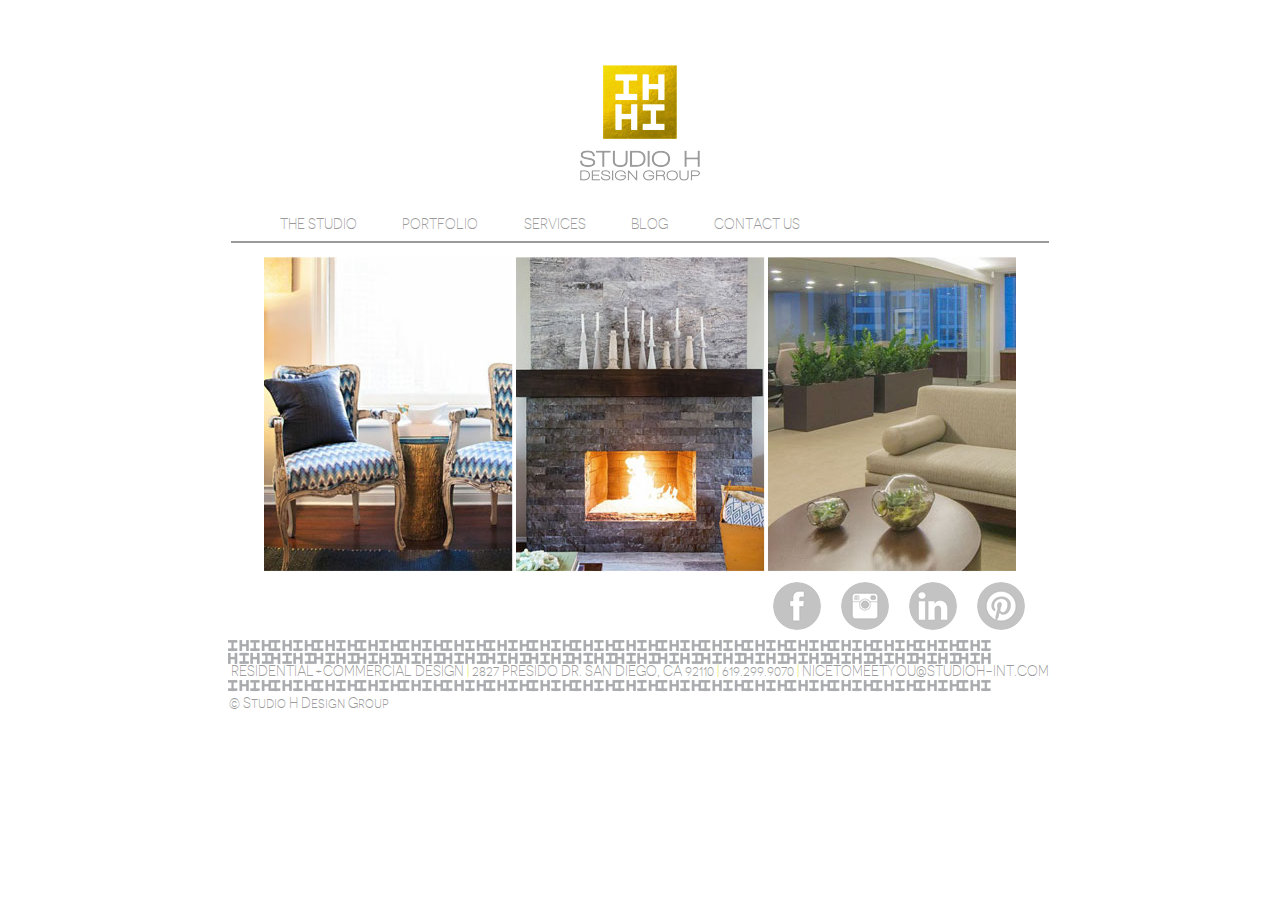
<file: index.html>
<!doctype html>
<html class="no-js" lang="en">
<head>
    <meta charset="utf-8">
    <meta http-equiv="X-UA-Compatible" content="IE=edge,chrome=1">

    <title>Studio H Interior Design</title>
    <meta name="description" content="Studio H Design Studio, San Diego">
    <meta name="author" content="Kelly Hinchman">

    <meta name="viewport" content="width=device-width,initial-scale=1">
    <link rel="stylesheet" href="css/foundation.css" />
    <link rel="stylesheet" href="css/app.css">
    <link rel="stylesheet" href="css/studioNavStyle.css" />

    <script src="js/vendor/modernizr.js"></script>
</head>
<body>
<!-- Top Section | Fixed Nav -->
<div class="row" id="wrapper">


    <div id="header">
        <div style="padding-top: 20px" class="medium-centered">
            <a href="index.html"><img src="img/logofoil.png" alt="studioHlogo" /></a>
            <br/>
            <br/>
            <br/>
        </div>
        <div class="small-12 columns">
            <nav class="nav-controller" id="nav-controller">
                <div class="nav-controller-container">

<!-- see app.css arrowunderline transplant to studioNavStyle.css -->
                <ul class="inline-list arrowunderline navcon-topmenu" style="display: inline-block">
                    <li>
                        <a href="#">The Studio</a>
                        <div class="navcon-sub"></div>
                    </li>
                    <li>
                        <a href="#">Portfolio</a>
                        <div class="navcon-sub navcon-sub-deep"></div>
                    </li>
                    <li>
                        <a href="#">Services</a>
                        <div class="navcon-sub"></div>
                    </li>
                    <li>
                        <a href="#">Blog</a>
                        <div class="navcon-sub"></div>
                    </li>
                    <li>
                        <a href="#">Contact Us</a>
                        <div class="navcon-sub"></div>
                    </li>
                </ul>
                </div>
            </nav>
        </div>
    </div>
</div>

<!-- Content -->
<div class="row">

    <div class="large-12 columns">


        <div class="row" id="image-panel">
            <div class="large-12 columns" id="img-front">
                <img src="img/chairs.jpg">

                <img src="img/fireplace.jpg">

                <img src="img/table.jpg">
            </div>
        </div>

        <!-- Footer -->

        <footer class="row">
            <div class="small-12 columns" >
                <div class="row" >

                    <div class="small-5 small-offset-7 columns" id="soc-icon-gap">
                        <div class="facebook-roll social-roll"></div>
                        <div class="instagram-roll social-roll"></div>
                        <div class="linkedin-roll social-roll"></div>
                        <div class="pinterest-roll social-roll"></div>
                    </div>
                </div>
            </div>

            <div class="large-12 columns">
                <div class="row">
                    <div class="footydouble"></div>
                    <h7>RESIDENTIAL+COMMERCIAL DESIGN <font color="#DFDF1F">|</font> 2827 PRESIDO DR. SAN DIEGO, CA 92110 <font color="#DFDF1F">|</font> 619.299.9070 <font color="#DFDF1F">|</font> NICETOMEETYOU@STUDIOH-INT.COM</h7>
                    <!--<img src="img/footer_top.png">-->
                    <div class="footydouble" style="height: 12px;"></div>
                    <div class="large-12 columns" style="text-align: left; margin-left: 44px">
                        <p>© Studio H Design Group</p>
                    </div>


                </div>
            </div>
        </footer>

        <!-- End Footer -->

    </div>
</div>
<script src="js/vendor/jquery.js"></script>
<!--<script>
    document.write('<script src=js/vendor/' +
            ('__proto__' in {} ? 'zepto' : 'jquery') +
            '.js><\/script>')
</script>-->
<script src="js/foundation.min.js"></script>
<script src="js/studioNavControl.js"></script>
<script>
    $(document).foundation();
    var menu = new studioNavControl( document.getElementById('nav-controller'));
</script>
</body>
</html>
</file>
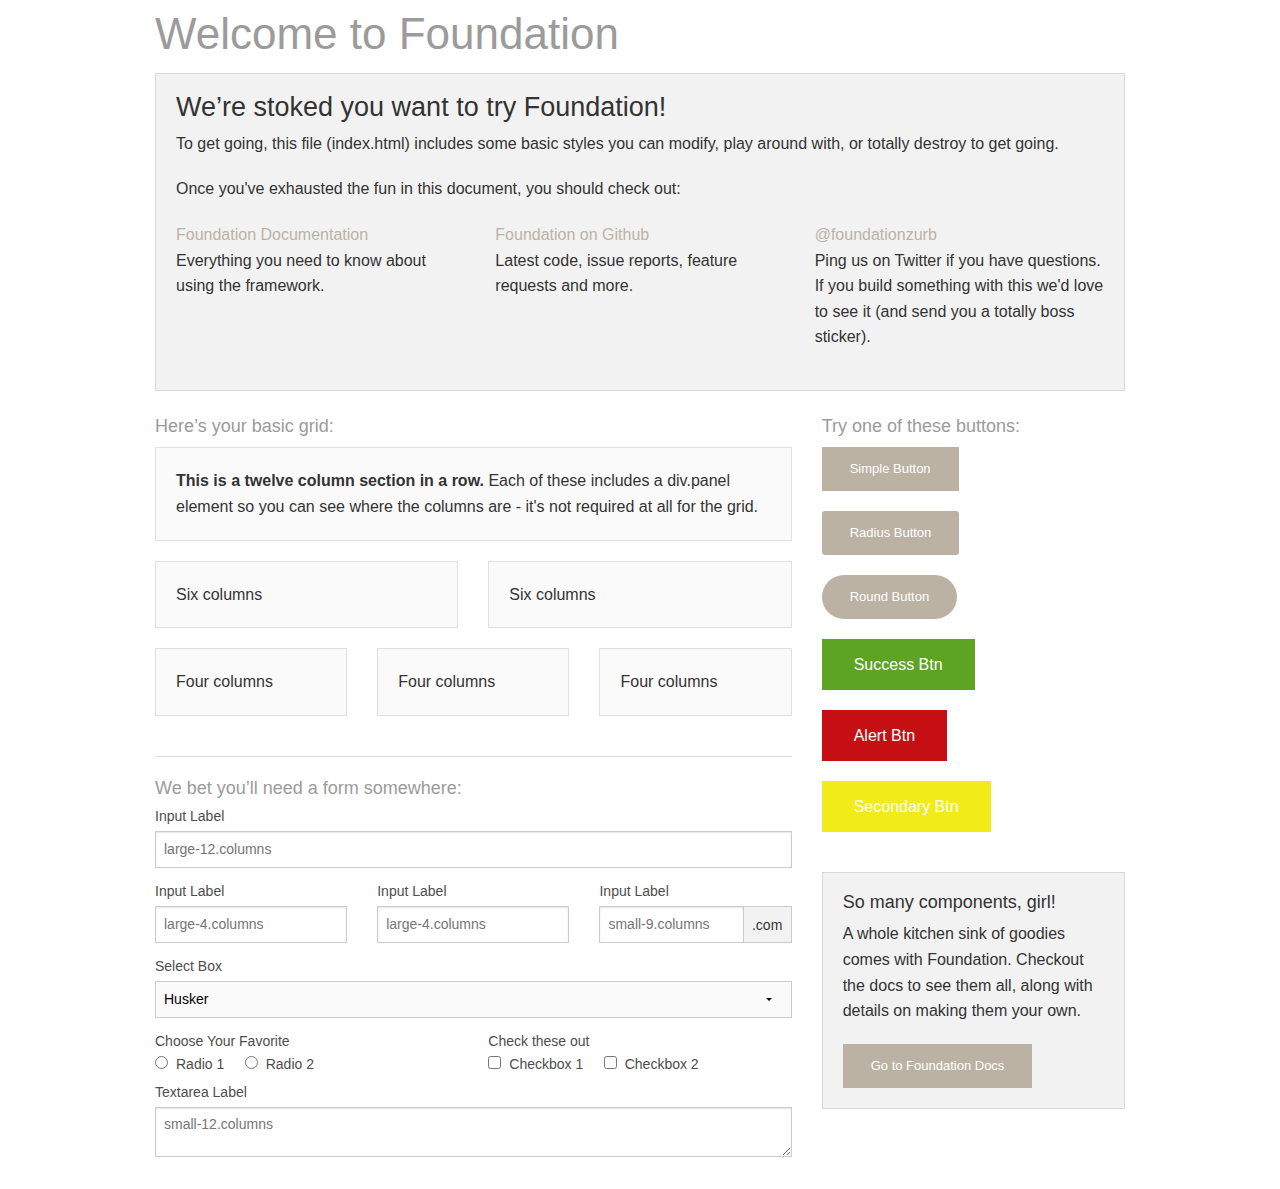
<file: foundation-default.html>
<!doctype html>
<html class="no-js" lang="en">
  <head>
    <meta charset="utf-8" />
    <meta name="viewport" content="width=device-width, initial-scale=1.0" />
    <title>Foundation | Welcome</title>
    <link rel="stylesheet" href="css/foundation.css" />
    <script src="js/vendor/modernizr.js"></script>
  </head>
  <body>
    
    <div class="row">
      <div class="large-12 columns">
        <h1>Welcome to Foundation</h1>
      </div>
    </div>
    
    <div class="row">
      <div class="large-12 columns">
      	<div class="panel">
	        <h3>We&rsquo;re stoked you want to try Foundation! </h3>
	        <p>To get going, this file (index.html) includes some basic styles you can modify, play around with, or totally destroy to get going.</p>
	        <p>Once you've exhausted the fun in this document, you should check out:</p>
	        <div class="row">
	        	<div class="large-4 medium-4 columns">
	    		<p><a href="http://foundation.zurb.com/docs">Foundation Documentation</a><br />Everything you need to know about using the framework.</p>
	    	</div>
	        	<div class="large-4 medium-4 columns">
	        		<p><a href="http://github.com/zurb/foundation">Foundation on Github</a><br />Latest code, issue reports, feature requests and more.</p>
	        	</div>
	        	<div class="large-4 medium-4 columns">
	        		<p><a href="http://twitter.com/foundationzurb">@foundationzurb</a><br />Ping us on Twitter if you have questions. If you build something with this we'd love to see it (and send you a totally boss sticker).</p>
	        	</div>        
					</div>
      	</div>
      </div>
    </div>

    <div class="row">
      <div class="large-8 medium-8 columns">
        <h5>Here&rsquo;s your basic grid:</h5>
        <!-- Grid Example -->

        <div class="row">
          <div class="large-12 columns">
            <div class="callout panel">
              <p><strong>This is a twelve column section in a row.</strong> Each of these includes a div.panel element so you can see where the columns are - it's not required at all for the grid.</p>
            </div>
          </div>
        </div>
        <div class="row">
          <div class="large-6 medium-6 columns">
            <div class="callout panel">
              <p>Six columns</p>
            </div>
          </div>
          <div class="large-6 medium-6 columns">
            <div class="callout panel">
              <p>Six columns</p>
            </div>
          </div>
        </div>
        <div class="row">
          <div class="large-4 medium-4 small-4 columns">
            <div class="callout panel">
              <p>Four columns</p>
            </div>
          </div>
          <div class="large-4 medium-4 small-4 columns">
            <div class="callout panel">
              <p>Four columns</p>
            </div>
          </div>
          <div class="large-4 medium-4 small-4 columns">
            <div class="callout panel">
              <p>Four columns</p>
            </div>
          </div>
        </div>
        
        <hr />
                
        <h5>We bet you&rsquo;ll need a form somewhere:</h5>
        <form>
				  <div class="row">
				    <div class="large-12 columns">
				      <label>Input Label</label>
				      <input type="text" placeholder="large-12.columns" />
				    </div>
				  </div>
				  <div class="row">
				    <div class="large-4 medium-4 columns">
				      <label>Input Label</label>
				      <input type="text" placeholder="large-4.columns" />
				    </div>
				    <div class="large-4 medium-4 columns">
				      <label>Input Label</label>
				      <input type="text" placeholder="large-4.columns" />
				    </div>
				    <div class="large-4 medium-4 columns">
				      <div class="row collapse">
				        <label>Input Label</label>
				        <div class="small-9 columns">
				          <input type="text" placeholder="small-9.columns" />
				        </div>
				        <div class="small-3 columns">
				          <span class="postfix">.com</span>
				        </div>
				      </div>
				    </div>
				  </div>
				  <div class="row">
				    <div class="large-12 columns">
				      <label>Select Box</label>
				      <select>
				        <option value="husker">Husker</option>
				        <option value="starbuck">Starbuck</option>
				        <option value="hotdog">Hot Dog</option>
				        <option value="apollo">Apollo</option>
				      </select>
				    </div>
				  </div>
				  <div class="row">
				    <div class="large-6 medium-6 columns">
				      <label>Choose Your Favorite</label>
				      <input type="radio" name="pokemon" value="Red" id="pokemonRed"><label for="pokemonRed">Radio 1</label>
				      <input type="radio" name="pokemon" value="Blue" id="pokemonBlue"><label for="pokemonBlue">Radio 2</label>
				    </div>
				    <div class="large-6 medium-6 columns">
				      <label>Check these out</label>
				      <input id="checkbox1" type="checkbox"><label for="checkbox1">Checkbox 1</label>
				      <input id="checkbox2" type="checkbox"><label for="checkbox2">Checkbox 2</label>
				    </div>
				  </div>
				  <div class="row">
				    <div class="large-12 columns">
				      <label>Textarea Label</label>
				      <textarea placeholder="small-12.columns"></textarea>
				    </div>
				  </div>
				</form>
      </div>     

      <div class="large-4 medium-4 columns">
			  <h5>Try one of these buttons:</h5>
			  <p><a href="#" class="small button">Simple Button</a><br/>
        <a href="#" class="small radius button">Radius Button</a><br/>
        <a href="#" class="small round button">Round Button</a><br/>            
        <a href="#" class="medium success button">Success Btn</a><br/>
        <a href="#" class="medium alert button">Alert Btn</a><br/>
        <a href="#" class="medium secondary button">Secondary Btn</a></p>           
				<div class="panel">
        	<h5>So many components, girl!</h5>
        	<p>A whole kitchen sink of goodies comes with Foundation. Checkout the docs to see them all, along with details on making them your own.</p>
        	<a href="http://foundation.zurb.com/docs/" class="small button">Go to Foundation Docs</a>          
        </div>
      </div>
    </div>
    
    <script src="js/vendor/jquery.js"></script>
    <script src="js/foundation.min.js"></script>
    <script>
      $(document).foundation();
</script>
  </body>
</html>
</file>
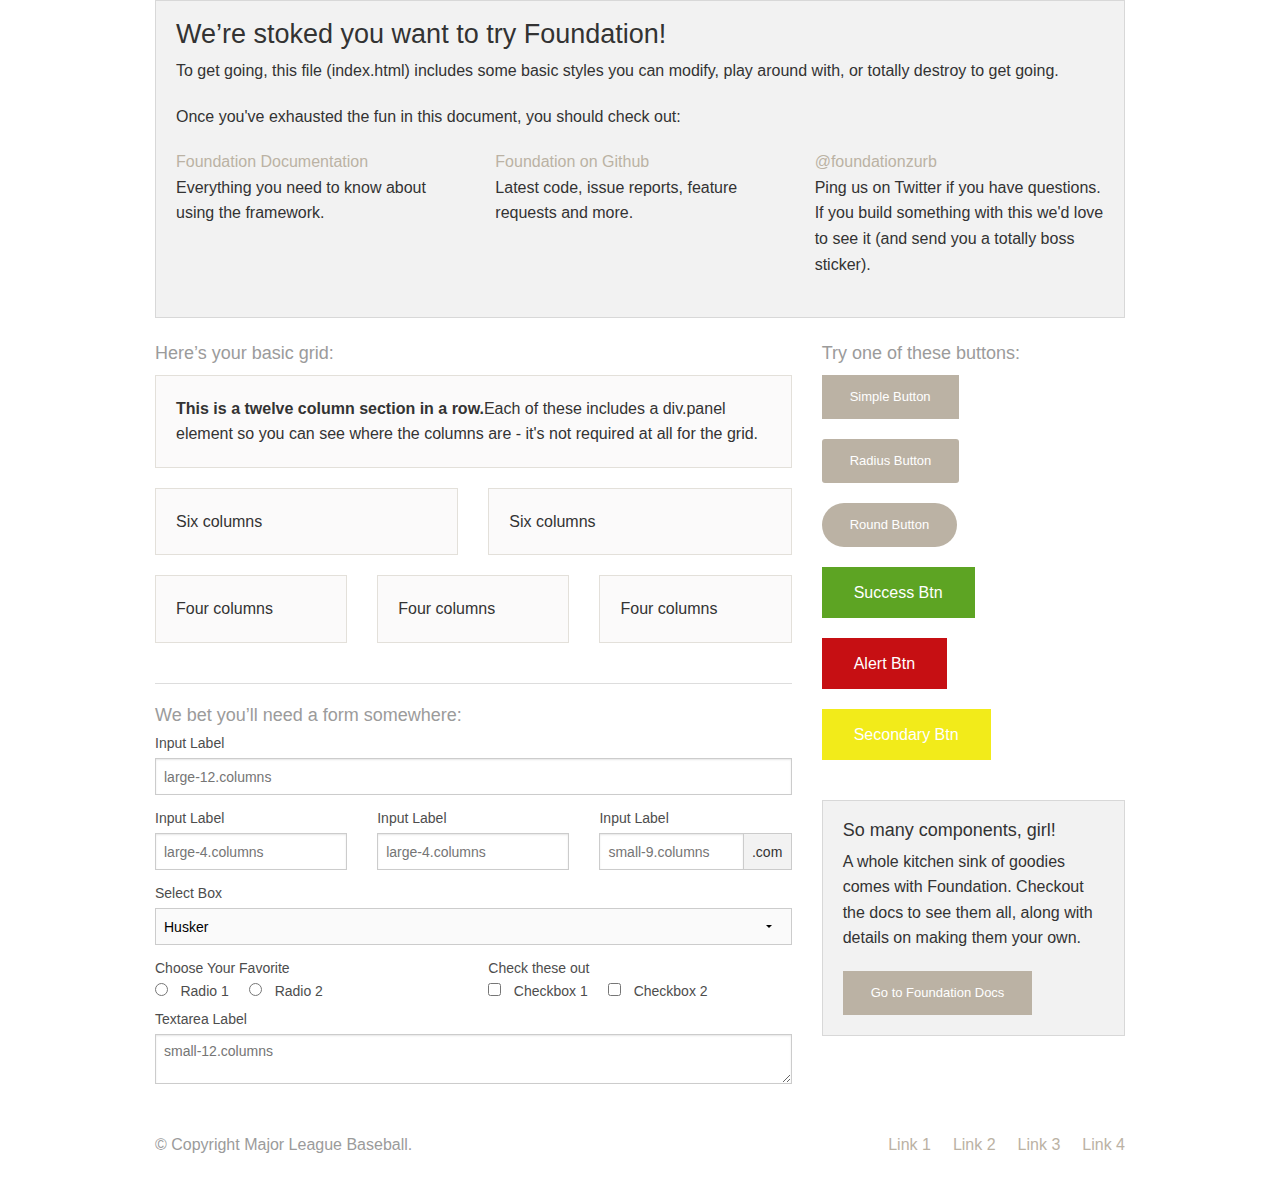
<file: studioh-home-template.html>
<!doctype html>
<html class="no-js" lang="en">

<head>
    <meta charset="utf-8" />
    <meta name="viewport" content="width=device-width, initial-scale=1.0" />
    <title>Studio H Design Group</title>
    <link rel="stylesheet" href="css/foundation.css" />
    <script src="js/vendor/modernizr.js"></script>
</head>

<body>




    

    <div class="row">
        <div class="large-12 columns">
            <div class="panel">
                <h3>We&rsquo;re stoked you want to try Foundation!</h3>
                <p>To get going, this file (index.html) includes some basic styles you can modify, play around with, or totally destroy to get going.</p>
                <p>Once you've exhausted the fun in this document, you should check out:</p>
                <div class="row">
                    <div class="large-4 medium-4 columns">
                        <p><a href="http://foundation.zurb.com/docs">Foundation Documentation</a>
                            <br />Everything you need to know about using the framework.</p>
                    </div>
                    <div class="large-4 medium-4 columns">
                        <p><a href="http://github.com/zurb/foundation">Foundation on Github</a>
                            <br />Latest code, issue reports, feature requests and more.</p>
                    </div>
                    <div class="large-4 medium-4 columns">
                        <p><a href="http://twitter.com/foundationzurb">@foundationzurb</a>
                            <br />Ping us on Twitter if you have questions. If you build something with this we'd love to see it (and send you a totally boss sticker).</p>
                    </div>
                </div>
            </div>
        </div>
    </div>

    <div class="row">
        <div class="large-8 medium-8 columns">
            <h5>Here&rsquo;s your basic grid:</h5>
            <!-- Grid Example -->

            <div class="row">
                <div class="large-12 columns">
                    <div class="callout panel">
                        <p>
                            <strong>This is a twelve column section in a row.</strong>Each of these includes a div.panel element so you can see where the columns are - it's not required at all for the grid.</p>
                    </div>
                </div>
            </div>
            <div class="row">
                <div class="large-6 medium-6 columns">
                    <div class="callout panel">
                        <p>Six columns</p>
                    </div>
                </div>
                <div class="large-6 medium-6 columns">
                    <div class="callout panel">
                        <p>Six columns</p>
                    </div>
                </div>
            </div>
            <div class="row">
                <div class="large-4 medium-4 small-4 columns">
                    <div class="callout panel">
                        <p>Four columns</p>
                    </div>
                </div>
                <div class="large-4 medium-4 small-4 columns">
                    <div class="callout panel">
                        <p>Four columns</p>
                    </div>
                </div>
                <div class="large-4 medium-4 small-4 columns">
                    <div class="callout panel">
                        <p>Four columns</p>
                    </div>
                </div>
            </div>

            <hr />

            <h5>We bet you&rsquo;ll need a form somewhere:</h5>
            <form>
                <div class="row">
                    <div class="large-12 columns">
                        <label>Input Label</label>
                        <input type="text" placeholder="large-12.columns" />
                    </div>
                </div>
                <div class="row">
                    <div class="large-4 medium-4 columns">
                        <label>Input Label</label>
                        <input type="text" placeholder="large-4.columns" />
                    </div>
                    <div class="large-4 medium-4 columns">
                        <label>Input Label</label>
                        <input type="text" placeholder="large-4.columns" />
                    </div>
                    <div class="large-4 medium-4 columns">
                        <div class="row collapse">
                            <label>Input Label</label>
                            <div class="small-9 columns">
                                <input type="text" placeholder="small-9.columns" />
                            </div>
                            <div class="small-3 columns">
                                <span class="postfix">.com</span>
                            </div>
                        </div>
                    </div>
                </div>
                <div class="row">
                    <div class="large-12 columns">
                        <label>Select Box</label>
                        <select>
                            <option value="husker">Husker</option>
                            <option value="starbuck">Starbuck</option>
                            <option value="hotdog">Hot Dog</option>
                            <option value="apollo">Apollo</option>
                        </select>
                    </div>
                </div>
                <div class="row">
                    <div class="large-6 medium-6 columns">
                        <label>Choose Your Favorite</label>
                        <input type="radio" name="pokemon" value="Red" id="pokemonRed">
                        <label for="pokemonRed">Radio 1</label>
                        <input type="radio" name="pokemon" value="Blue" id="pokemonBlue">
                        <label for="pokemonBlue">Radio 2</label>
                    </div>
                    <div class="large-6 medium-6 columns">
                        <label>Check these out</label>
                        <input id="checkbox1" type="checkbox">
                        <label for="checkbox1">Checkbox 1</label>
                        <input id="checkbox2" type="checkbox">
                        <label for="checkbox2">Checkbox 2</label>
                    </div>
                </div>
                <div class="row">
                    <div class="large-12 columns">
                        <label>Textarea Label</label>
                        <textarea placeholder="small-12.columns"></textarea>
                    </div>
                </div>
            </form>
        </div>

        <div class="large-4 medium-4 columns">
            <h5>Try one of these buttons:</h5>
            <p><a href="#" class="small button">Simple Button</a>
                <br/>
                <a href="#" class="small radius button">Radius Button</a>
                <br/>
                <a href="#" class="small round button">Round Button</a>
                <br/>
                <a href="#" class="medium success button">Success Btn</a>
                <br/>
                <a href="#" class="medium alert button">Alert Btn</a>
                <br/>
                <a href="#" class="medium secondary button">Secondary Btn</a>
            </p>
            <div class="panel">
                <h5>So many components, girl!</h5>
                <p>A whole kitchen sink of goodies comes with Foundation. Checkout the docs to see them all, along with details on making them your own.</p>
                <a href="http://foundation.zurb.com/docs/" class="small button">Go to Foundation Docs</a> 
            </div>
        </div>
    </div>
    <footer class="row">
        <div class="large-12 columns" id="low-content">
            <br/>

            <div class="row">
                <div class="large-6 columns">
                    <p>© Copyright Major League Baseball.</p>
                </div>
                <div class="large-6 columns">
                    <ul class="inline-list right">
                        <li>
                            <a href="#">Link 1</a>
                        </li>
                        <li>
                            <a href="#">Link 2</a>
                        </li>
                        <li>
                            <a href="#">Link 3</a>
                        </li>
                        <li>
                            <a href="#">Link 4</a>
                        </li>
                    </ul>
                </div>
            </div>
        </div>
    </footer>


    <script src="js/vendor/jquery.js"></script>
    <script src="js/foundation.min.js"></script>
    <script>
    $(document).foundation();
    </script>
</body>

</html>
</file>
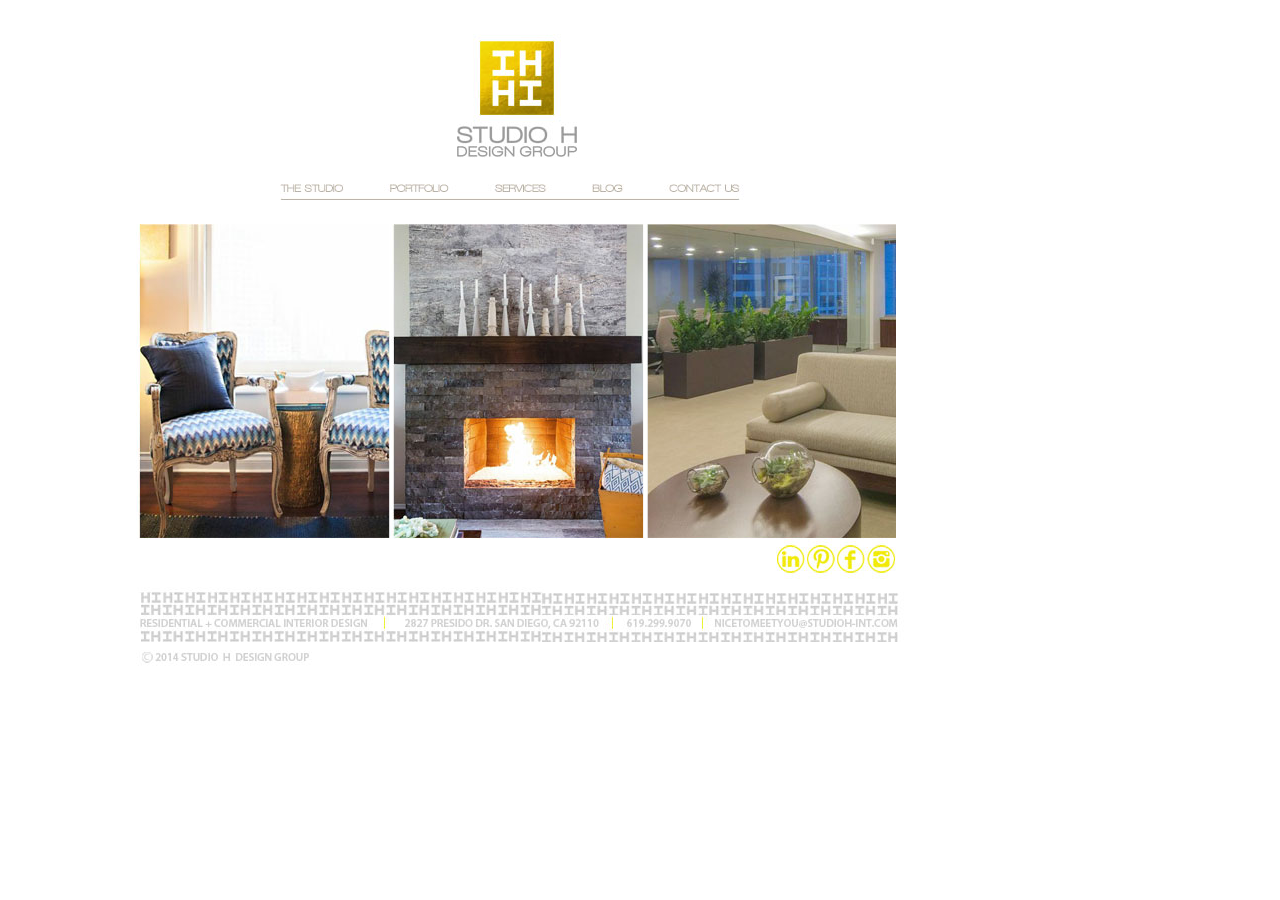
<file: email/studioh-stricttable-sliced.html>
<!DOCTYPE html PUBLIC "-//W3C//DTD XHTML 1.0 Transitional//EN" "http://www.w3.org/TR/xhtml1/DTD/xhtml1-transitional.dtd">
<html xmlns="http://www.w3.org/1999/xhtml">
<head>
<title>measurements-STUDIO H_HOME PAGE</title>
<meta http-equiv="Content-Type" content="text/html; charset=utf-8" />
</head>
<body bgcolor="#FFFFFF">
<!-- Save for Web Slices (measurements-STUDIO H_HOME PAGE.psd) -->
<table id="Table_01" width="1020" border="0" cellpadding="0" cellspacing="0">
	<tr>
		<td width="133" height="1">
			<img src="img/spacer.gif" width="133" height="1" alt="" /></td>
		<td width="249" height="1">
			<img src="img/spacer.gif" width="249" height="1" alt="" /></td>
		<td width="5" height="1">
			<img src="img/spacer.gif" width="5" height="1" alt="" /></td>
		<td width="62" height="1">
			<img src="img/spacer.gif" width="62" height="1" alt="" /></td>
		<td width="121" height="1">
			<img src="img/spacer.gif" width="121" height="1" alt="" /></td>
		<td width="66" height="1">
			<img src="img/spacer.gif" width="66" height="1" alt="" /></td>
		<td width="4" height="1">
			<img src="img/spacer.gif" width="4" height="1" alt="" /></td>
		<td width="248" height="1">
			<img src="img/spacer.gif" width="248" height="1" alt="" /></td>
		<td width="131" height="1">
			<img src="img/spacer.gif" width="131" height="1" alt="" /></td>
		<td width="1" height="1">
			<img src="img/spacer.gif" width="1" height="1" alt="" /></td>
	</tr>
	<tr>
		<td width="1020" height="25" colspan="10">
			<img id="studioh_stricttable_sliced_01" src="img/studioh-stricttable-sliced_01.png" width="1020" height="25" alt="" /></td>
	</tr>
	<tr>
		<td width="449" height="124" colspan="4">
			<img id="studioh_stricttable_sliced_02" src="img/studioh-stricttable-sliced_02.jpg" width="449" height="124" alt="" /></td>
		<td width="121" height="124">
			<img id="studioh_stricttable_sliced_03" src="img/studioh-stricttable-sliced_03.jpg" width="121" height="124" alt="" /></td>
		<td width="450" height="124" colspan="5">
			<img id="studioh_stricttable_sliced_04" src="img/studioh-stricttable-sliced_04.jpg" width="450" height="124" alt="" /></td>
	</tr>
	<tr>
		<td width="1020" height="26" colspan="10">
			<img id="studioh_stricttable_sliced_05" src="img/studioh-stricttable-sliced_05.jpg" width="1020" height="26" alt="" /></td>
	</tr>
	<tr>
		<td width="1020" height="16" colspan="10">
			<img id="studioh_stricttable_sliced_06" src="img/studioh-stricttable-sliced_06.jpg" width="1020" height="16" alt="" /></td>
	</tr>
	<tr>
		<td width="1020" height="24" colspan="10">
			<img id="studioh_stricttable_sliced_07" src="img/studioh-stricttable-sliced_07.jpg" width="1020" height="24" alt="" /></td>
	</tr>
	<tr>
		<td width="133" height="315">
			<img id="studioh_stricttable_sliced_08" src="img/studioh-stricttable-sliced_08.jpg" width="133" height="315" alt="" /></td>
		<td width="249" height="315">
			<img id="studioh_stricttable_sliced_09" src="img/studioh-stricttable-sliced_09.jpg" width="249" height="315" alt="" /></td>
		<td width="5" height="315">
			<img id="studioh_stricttable_sliced_10" src="img/studioh-stricttable-sliced_10.jpg" width="5" height="315" alt="" /></td>
		<td width="249" height="315" colspan="3">
			<img id="studioh_stricttable_sliced_11" src="img/studioh-stricttable-sliced_11.jpg" width="249" height="315" alt="" /></td>
		<td width="4" height="315">
			<img id="studioh_stricttable_sliced_12" src="img/studioh-stricttable-sliced_12.jpg" width="4" height="315" alt="" /></td>
		<td width="248" height="315">
			<img id="studioh_stricttable_sliced_13" src="img/studioh-stricttable-sliced_13.jpg" width="248" height="315" alt="" /></td>
		<td width="132" height="418" colspan="2" rowspan="5">
			<img id="studioh_stricttable_sliced_14" src="img/studioh-stricttable-sliced_14.jpg" width="132" height="418" alt="" /></td>
	</tr>
	<tr>
		<td width="640" height="54" colspan="7">
			<img id="studioh_stricttable_sliced_15" src="img/studioh-stricttable-sliced_15.jpg" width="640" height="54" alt="" /></td>
		<td width="248" height="54">
			<img id="studioh_stricttable_sliced_16" src="img/studioh-stricttable-sliced_16.jpg" width="248" height="54" alt="" /></td>
	</tr>
	<tr>
		<td width="133" height="49" rowspan="3">
			<img id="studioh_stricttable_sliced_17" src="img/studioh-stricttable-sliced_17.jpg" width="133" height="49" alt="" /></td>
		<td width="755" height="23" colspan="7">
			<img id="studioh_stricttable_sliced_18" src="img/studioh-stricttable-sliced_18.jpg" width="755" height="23" alt="" /></td>
	</tr>
	<tr>
		<td width="755" height="15" colspan="7">
			<img id="studioh_stricttable_sliced_19" src="img/studioh-stricttable-sliced_19.jpg" width="755" height="15" alt="" /></td>
	</tr>
	<tr>
		<td width="755" height="11" colspan="7">
			<img id="studioh_stricttable_sliced_20" src="img/studioh-stricttable-sliced_20.jpg" width="755" height="11" alt="" /></td>
	</tr>
	<tr>
		<td width="1019" height="137" colspan="9">
			<img id="studioh_stricttable_sliced_21" src="img/studioh-stricttable-sliced_21.jpg" width="1019" height="137" alt="" /></td>
		<td width="1" height="137">
			<img id="studioh_stricttable_sliced_22" src="img/studioh-stricttable-sliced_22.jpg" width="1" height="137" alt="" /></td>
	</tr>
</table>
<!-- End Save for Web Slices -->
</body>
</html>
</file>
<file: css/studioNavStyle.css>
@font-face {
    font-family:"Novecentosans-Light";
    src: url('../webfonts/2974BE_0_0.eot');
    src: url('../webfonts/2974BE_0_0.eot?#iefix') format('embedded-opentype'), url('../webfonts/2974BE_0_0.woff') format('woff'), url('../webfonts/2974BE_0_0.ttf') format('truetype');
    font-style: normal;
    font-weight: normal;
}

/* Main menu wrapper */
.nav-controller {
    text-align: center;
	position: relative;
}

/* Common style for all lists */
.nav-controller ul {
	list-style: none;
	padding: 0;
	margin: 0 auto;
}

/* 100% width bar for menu */
.nav-controller-container {
    text-align: center;

	position: relative;

}

/* Main menu style */
.nav-controller .navcon-topmenu {
	width: 90%;
	max-width: 69em;
	margin: 0 auto;
	padding: 0 1.875em;
}
ul.arrowunderline{
    list-style-type:none;
    margin:0;
    padding:0;
    text-align:center;
    border-bottom:2px solid #9a9a9a;/* enter "left", "right", or "center" to orient the menu accordingly */
}

ul.arrowunderline li{
    display:inline;
    margin-right:25px; /* spacing between each menu item */
}

ul.arrowunderline li a{
    position:relative;
    color:#9a9a9a;
    padding-bottom:4px; /*spacing between each menu item and arrow underline beneath it */
    text-decoration:none;

}


ul.arrowunderline li a:hover:after{ /* use CSS generated content to add arrow to the menu */
    content:'';
    width:0;
    height:0;
    position:absolute;
    left:50%;
    margin-left:-5px; /* value should match border-width below */
    bottom: 0;
    border-width:5px; /* value should match margin-left above */
    border-style:solid;
    border-color: transparent transparent #9a9a9a transparent; /* create up arrow */
}
/* cbp-style with callbackery */
/*

.navcon-topmenu > li {
	margin-left: 4em;
	display: inline-block;
}

.navcon-topmenu > li:first-child {
	margin-left: 0;
}

*/
/* Main menu link style *//*

.navcon-topmenu > li > a {
	color: #fff;
	font-size: 1.2em;
	line-height: 3em;
	display: inline-block;
	position: relative;
	z-index: 10000;
	outline: none;
}

.no-touch .navcon-topmenu > li > a:hover,
.no-touch .navcon-topmenu > li > a:focus,
.navcon-topmenu > li.cbp-hsitem-open > a {
	color: #02639d;
}

*/
/* Add an arrow to the main menu link if it has a submenu (not the only child) *//*

.navcon-topmenu > li > a:not(:only-child):before {
	display: inline-block;
	font-family: 'bpmenu';
	speak: none;
	font-style: normal;
	font-weight: normal;
	font-variant: normal;
	text-transform: none;
	line-height: 1;
	-webkit-font-smoothing: antialiased;
	content: "\f107";
	font-size: 80%;
	margin-right: 0.3em;
	opacity: 0.4;
	vertical-align: middle;
}

.navcon-topmenu > li.cbp-hsitem-open > a:not(:only-child):before {
	content: "\f106";
}

*/
/* Add a triangle to currently open menu item link *//*

.navcon-topmenu > li.cbp-hsitem-open > a:after {
	top: 100%;
	border: solid transparent;
	content: " ";
	height: 0;
	width: 0;
	position: absolute;
	pointer-events: none;
	border-color: transparent;
	border-top-color: #47a3da;
	border-width: 10px;
	left: 50%;
	margin-left: -10px;
}
*/

/* Submenu style */
.navcon-sub {
	position: absolute;
	left: 0;
	top: 100%;
	width: 100%;
	z-index: 0;
	text-align: center; /* for aligning the sub items */
/* Blank div 500px to be filled with shit */
    min-height: 500px;
    background: #504f4f;
    visibility: hidden;
}

.navcon-sub:before,
.navcon-sub:after {
	content: " "; 
	display: table; 
}
.navcon-sub:after {
	clear: both; 
}

/* Let's allow 6 item in a row */
.navcon-sub > li {
	width: 16.2%;
	display: inline-block;
	vertical-align: top;
	box-shadow: -28px 0 0 -27px #ddd, 0 -28px 0 -27px #ddd;
	opacity: 0;
	-webkit-transition: opacity 0.1s 0s;
	-moz-transition: opacity 0.1s 0s;
	transition: opacity 0.1s 0s;
}

/* First 6 items don't have upper box shadow */
.navcon-sub > li:nth-child(-n+6) {
	box-shadow: -28px 0 0 -27px #ddd;
} 

/* Every 7th item does not have a left box shadow */
.navcon-sub > li:nth-child(6n+1) {
	box-shadow:  0 -28px 0 -27px #ddd;
}

/* The first one does not have any box shadow */
.navcon-sub > li:first-child {
	box-shadow: none;
}

.navcon-sub > li a {
	display: block;
	text-align: center;
	color: #a2a2a2;
	outline: none;
	padding: 2em 1em 1em 1em;
}

.no-touch .navcon-sub > li a:hover,
.no-touch .navcon-sub > li a:focus {
	color: #888;
}

.navcon-sub > li a img {
	border: none;
	outline: none;
	display: inline-block;
	margin: 0;
	max-width: 100%;
	-webkit-transition: opacity 0.2s;
	-moz-transition: opacity 0.2s;
	transition: opacity 0.2s;
}

.no-touch .navcon-sub > li a:hover img {
	opacity: 0.5;
}

.navcon-sub > li a span {
	display: block;
	min-height: 3em;
	margin-top: 0.4em;
}

.navcon-topmenu > li.cbp-hsitem-open .navcon-sub {
	z-index: 1000;
	visibility: visible;
}

.navcon-topmenu > li.cbp-hsitem-open .navcon-sub > li {
	opacity: 1;
	-webkit-transition: opacity 0.5s 0.1s;
	-moz-transition: opacity 0.5s 0.1s;
	transition: opacity 0.5s 0.1s;
}

/* Helper div for animating the background */
.navcon-anipop {
	background: #f7f7f7;
	position: absolute;
	width: 100%;
	top: 100%;
	left: 0;
	z-index: 0;
	height: 0px;
}

.no-touch .navcon-anipop {
	-webkit-transition: height 0.3s;
	-moz-transition: height 0.3s;
	transition: height 0.3s;
}

@media screen and (max-width: 65em){
	.nav-controller {
		font-size: 80%;
	}
}

@media screen and (max-width: 51.4375em){
	.nav-controller {
		font-size: 100%;
	}

	.nav-controller .navcon-topmenu {
		padding: 0;
		max-width: none;
		width: 100%;
	}

	.navcon-topmenu > li {
		border-top: 1px solid rgba(255,255,255,0.5);
		text-align: center;
		margin: 0 auto;
		display: block;
	}

	.navcon-topmenu > li:first-child {
		border-top: none;
	}

	.navcon-topmenu > li > a {
		display: block;
	}

	.navcon-topmenu > li > a:not(:only-child):before {
		line-height: 1.8;
		right: 0;
		position: absolute;
		font-size: 200%;
	}

	.navcon-anipop {
		display: none;
	}

	.navcon-sub {
		background: #f7f7f7;
		position: relative;
		overflow: hidden;
		height: 0;
	}

	.navcon-topmenu > li.cbp-hsitem-open .navcon-sub {
		height: auto;
	}

	/* Let's only allow 3 item in a row now */
	.navcon-sub > li {
		width: 30%;
	}

	/* Reset box shadows for the 6 items in row case */
	.navcon-sub > li:nth-child(-n+6),
	.navcon-sub > li:nth-child(6n+1) {
		box-shadow: -28px 0 0 -27px #ddd, 0 -28px 0 -27px #ddd;
	}

	/* First 4 items don't have upper box shadow */
	.navcon-sub > li:nth-child(-n+3) {
		box-shadow: -28px 0 0 -27px #ddd;
	} 

	/* Every 5th item does not have a left box shadow */
	.navcon-sub > li:nth-child(3n+1) {
		box-shadow:  0 -28px 0 -27px #ddd;
	}

}

@media screen and (max-width: 25em){
	/* Let's only allow 1 item in a row now */
	.navcon-sub > li {
		width: 100%;
		display: block;
	}

	.nav-controller .navcon-sub > li {
		box-shadow: 0 1px #cecece;
		text-align: left;
	}

	.navcon-sub > li a {
		text-align: left;
		line-height: 50px;
		padding: 0.4em 1em;
	}

	.navcon-sub > li a img {
		float: left;
		max-height: 50px;
	}

	.navcon-sub > li a span {
		min-height: 0;
		margin: 0;
	}
}
</file>
<file: css/app.css>
@charset "UTF-8";
/**
 * app.css 												studioh-int.com
 *
 * Custom CSS that overrides Foundation CSS.  Otherwise, upgrades within
 * the Foundation Framework would be a baffling ordeal.
 *
 *
 * Novecentosans fonts licensed from 2014 © MyFonts Inc
 * License: http://www.myfonts.com/viewlicense?type=web&buildid=2716862
 *
 *
 */
@font-face {
    font-family:"Novecentosans-Light";
    src: url('../webfonts/2974BE_0_0.eot');
    src: url('../webfonts/2974BE_0_0.eot?#iefix') format('embedded-opentype'), url('../webfonts/2974BE_0_0.woff') format('woff'), url('../webfonts/2974BE_0_0.ttf') format('truetype');
    font-style: normal;
    font-weight: normal;
}
html,body {
    height:100%;
    color: #9a9a9a;
    font-size: 15px;
    line-height: 16px;
    position: relative;
    margin: 0 0 0 0;
    font-family:"Novecentosans-Light", Arial, Helvetica, Times, sans-serif;
    font-style: normal;
    font-weight: 300;
    /* background: url('../img/hi.png') repeat repeat; */
}
#wrapper{
    width: 1020px;
    margin: 0 auto;
    text-align: center;
    background: #ffffff;
    padding-top: 45px;
    text-transform: uppercase;
}
#content-main {
    margin-top: 35px;

}
/*
ul.arrowunderline{
    list-style-type:none;
    margin:0;
    padding:0;
    text-align:center;
    border-bottom:2px solid #9a9a9a;*/
/* enter "left", "right", or "center" to orient the menu accordingly *//*

}

ul.arrowunderline li{
    display:inline;
    margin-right:25px; */
/* spacing between each menu item *//*

}

ul.arrowunderline li a{
    position:relative;
    color:#9a9a9a;
    padding-bottom:4px; */
/*spacing between each menu item and arrow underline beneath it *//*

    text-decoration:none;

}


ul.arrowunderline li a:hover:after{ */
/* use CSS generated content to add arrow to the menu *//*

    content:'';
    width:0;
    height:0;
    position:absolute;
    left:50%;
    margin-left:-5px; */
/* value should match border-width below *//*

    bottom: 0;
    border-width:5px; */
/* value should match margin-left above *//*

    border-style:solid;
    border-color: transparent transparent #9a9a9a transparent; */
/* create up arrow *//*

}
*/

footer {
    text-align: center;

}
.footydouble {
    margin-left: 57px;
    height: 24px;
    width: 763px;
    background:url('../img/footydoublehi.png') repeat repeat;

}
#contact-info {
    margin:0;
    margin-left: 46px;
}
#image-panel {
    text-align: center;
    padding-top: 10px;
    position: relative;
}
#img-front {
    padding-left: 5px;
    padding-right: 5px;

}
#image-panel img {
    max-height: 100%;
    max-width: 100%;
    margin: auto;
}
#soc-icon-gap{
    padding-left: 45px;
    opacity:.5;
}
.social-roll {
    height: 48px;
    width: 48px;
    margin: 10px;
    float: left;
    border-radius: 50%;
    -webkit-transition: all ease 0.3s;
    -moz-transition: all ease 0.3s;
    -o-transition: all ease 0.3s;
    -ms-transition: all ease 0.3s;
    transition: all ease 0.3s;
}
.social-roll:hover {
    box-shadow: 0px 0px 4px 1px rgba(0,0,0,0.8);
}
.twitter-roll, .google-roll, .facebook-roll, .linkedin-roll, .pinterest-roll, .instagram-roll, .tumblr-roll, .reddit-roll, .stumbleupon-roll {
}
.social-roll:hover {
    -webkit-transform:rotate(360deg);
    -moz-transform:rotate(360deg);
    -o-transform:rotate(360deg);
    -ms-transform:rotate(360deg);
    transform:rotate(360deg);
}
.facebook-roll {
    background-image: url('../img/social/facebook-48gray-circle.png');
}
.facebook-roll:hover {
    background-image: url('../img/social/facebook-48circle.png');
}
.linkedin-roll {
    background-image: url('../img/social/linkedin-48gray-circle.png');
}
.linkedin-roll:hover {
    background-image: url('../img/social/linkedin-48circle.png');
}
.pinterest-roll {
    background-image: url('../img/social/pinterest-48gray-circle.png');
}
.pinterest-roll:hover {
    background-image: url('../img/social/pinterest-48circle.png');
}
.instagram-roll {
    background-image: url('../img/social/instagram-48gray-circle.png');
}
.instagram-roll:hover {
    background-image: url('../img/social/instagram-48circle.png');
}












.Absolute-Center.is-Responsive {
    width: 60%;
    height: 60%;
    min-width: 200px;
    max-width: 400px;
    padding: 40px;
}
.Absolute-Center.is-Right {
    left: auto; right: 20px;
    text-align: right;
}

.Absolute-Center.is-Left {
    right: auto; left: 20px;
    text-align: left;
}

.Center-Container {
    position: relative;
}

.Absolute-Center {
    width: 50%;
    height: 50%;
    overflow: auto;
    margin: auto;
    position: absolute;
    top: 0; left: 0; bottom: 0; right: 0;
}
.Absolute-Center.is-Responsive {
    width: 60%;
    height: 60%;
    min-width: 200px;
    max-width: 400px;
    padding: 40px;
}
.Center-Container {
    position: relative;
}

.Absolute-Center {
    width: 50%;
    height: 50%;
    overflow: auto;
    margin: auto;
    position: absolute;
    top: 0; left: 0; bottom: 0; right: 0;
    padding-top: 40px;
    padding-left: 20px;
    padding-right: 20px;
}
.wrapper { float: left; position: relative; left: 50%; }
.inner { float: left; position: relative; left: -50%; }

h1, h2, h3, h4, h5 {
    font-family:"Novecentosans-Light", Arial, Helvetica, Times, sans-serif;
}
a {
    color: #9DA575;
}
a:hover, a:focus {
    color: #DFDF1F;
}
</file>
